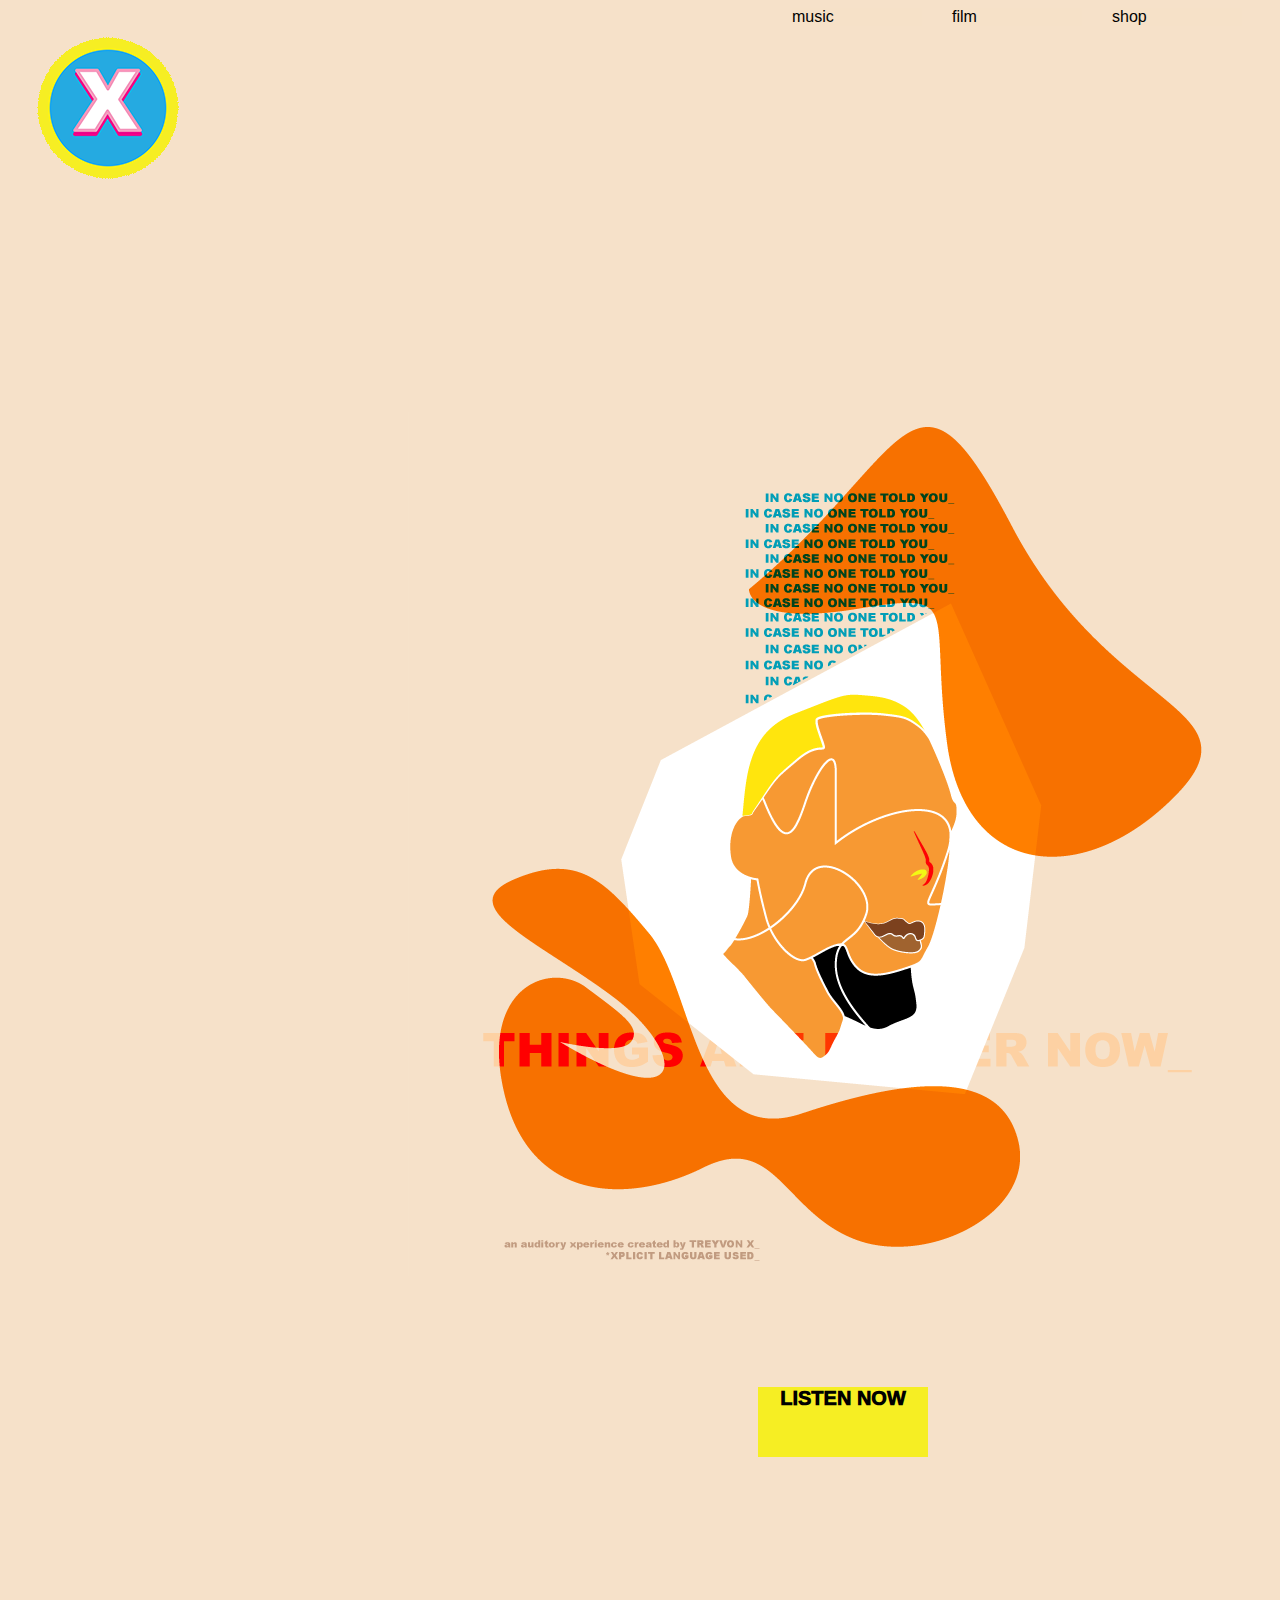
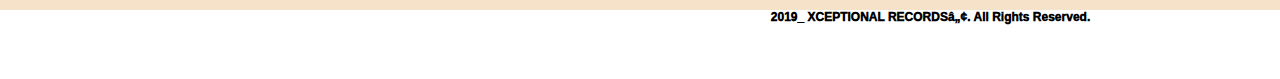
<file: index.html>
<!doctype html>
<html>
<head>
<link rel="stylesheet" type="text/css" href="style.css"
<meta charset="utf-8">
<title>Things Are Better Now</title>
</head>
<body>
	<container class="desktop">
    
    <div class="menu1">
	    <a href="https://xceptionalbrnd.com/shop" target="_blank"> shop </a>
    </div>
    
    <div class="menu1">
	    <a href="https://www.youtube.com/channel/UCbbZiYv3daEX_O07a690hcw" target="_blank">  film </a>
    </div>
    
    <div class="menu1">
	    <a href="http://hyperurl.co/9pppir" target="_blank"> music </a>
    </div>
    
    <div class="header">
	<img src="images/logo_vector (200x200px).png">
	</div>
		
		<div class="img">
		<img src="images/tabn.front.cover.png">
		</div>
		
	<div class="button">
		<a href="http://hyperurl.co/9pppir" target="_blank">LISTEN NOW</a>
		
	<div class="footer">
    	<p> 2019_ XCEPTIONAL RECORDS™. All Rights Reserved.
        </p>
		</div>
		
		
	</div>
	
	
	
	
	
	
	
	
	
	
	
	
	
	
	
	
	</container>
</body>
</html>
</file>
<file: style.css>
@charset "utf-8";
/* CSS Document */

body {
	background-color: #F6E1C9;
	font-family: "Helvetica Neue", Helvetica, Arial, "sans-serif";
	padding-bottom: 100px;
}
a {
	text-decoration: none; 
	color: #000000;
}
	
.menu1 {
	background-color: #f6e1c8;
	color: #000;
	width: 100px;
	float: right;
	padding-right: 30px;
	margin-right: 30px;
	
}

.menu1:hover, :active {
	transform: matrix;
	font-size: 20px;
	font-style: oblique;
	background-color: #FFF;
	color: #000;
	transition: all.2s;
	
}
	
a:hover {
	align-content: center;
	color: #25aae1;


	
}

.desktop {
	width: 1280px;
	height: 1024px;
}

.header {
	width: 1700px;
	margin-left: auto;
	margin-right: auto;
	margin-bottom: auto;
}

.img{
	width: 475px;
	height: 475px;
	margin-left: 400px;
	margin-right: 400px;
	margin-top: 200px;
	align-content: center;
	
}
	
.button {
	background-color: #f6ee23;
	width: 170px;
	height: 70px;
	margin-left: 750px;
	margin-right: 400px;
	margin-top: 500px;
	margin-bottom: 100px;
	text-align: center;
	font-weight: 1000;
	font-size: 20px;
	font-family: Helvetica, "sans-serif";
	align-content: center;
}

.button:hover {
	transform:matrix;
	font-style: normal;
	background-color: #fee510;
	color: #000;
	transition: all.2s;
}

.footer {
	background-color: #FFFFFF;
	width: 1945px;
	height: 69px;
	margin-top: 200px;
	margin-left: -800px;
	font-size: 12px;
	

}
.menu {
	background-color: #F6E1C9;
	width: 113px;
	height: 36px;
	}
</file>
